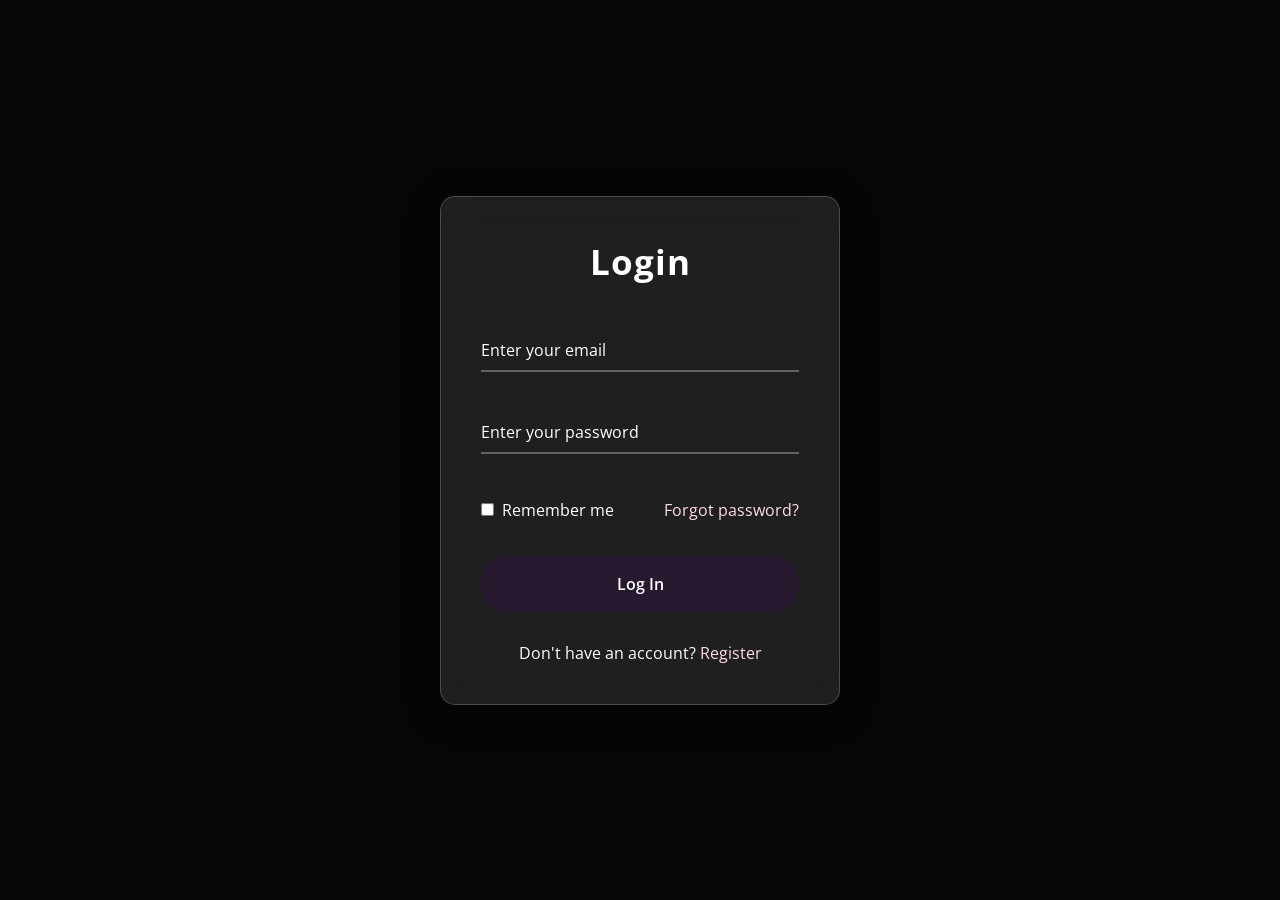
<file: index.html>
<!DOCTYPE html>
<html>

<head>
    <meta charset="UTF-8">
    <meta name="viewport" content="width=device-width, initial-scale=1.0">
    <title>Andev Web</title>
    <link rel="stylesheet" href="style.css">
</head>

<body class="auth-page">
    <div class="wrapper">
        <form id="loginForm">
            <h2>Login</h2>
            <div class="input-field">
                <input type="text" id="loginEmail" required>
                <label>Enter your email</label>
            </div>
            <div class="input-field">
                <input type="password" id="loginPassword" required>
                <label>Enter your password</label>
            </div>
            <div class="forget">
                <label for="remember">
                    <input type="checkbox" id="remember">
                    <p>Remember me</p>
                </label>
                <a href="#" id="forgotPasswordLink">Forgot password?</a>
            </div>
            <button type="submit" id="loginButton">Log In</button> <!-- Added ID for login button -->
            <div class="register">
                <p>Don't have an account? <a href="register.html" id="registerLink">Register</a></p>
            </div>
        </form>
    </div>

    <!-- Forgot Password Modal -->
    <div id="forgotPasswordModal" class="modal">
        <div class="modal-content">
            <span class="close" id="closeModal">&times;</span> <!-- Added ID for close button -->
            <h2>Reset Password</h2>
            <p>Enter your email to reset your password.</p>
            <input type="email" placeholder="Enter your email" id="resetEmail">
            <button id="resetPasswordBtn">Submit</but
</file>
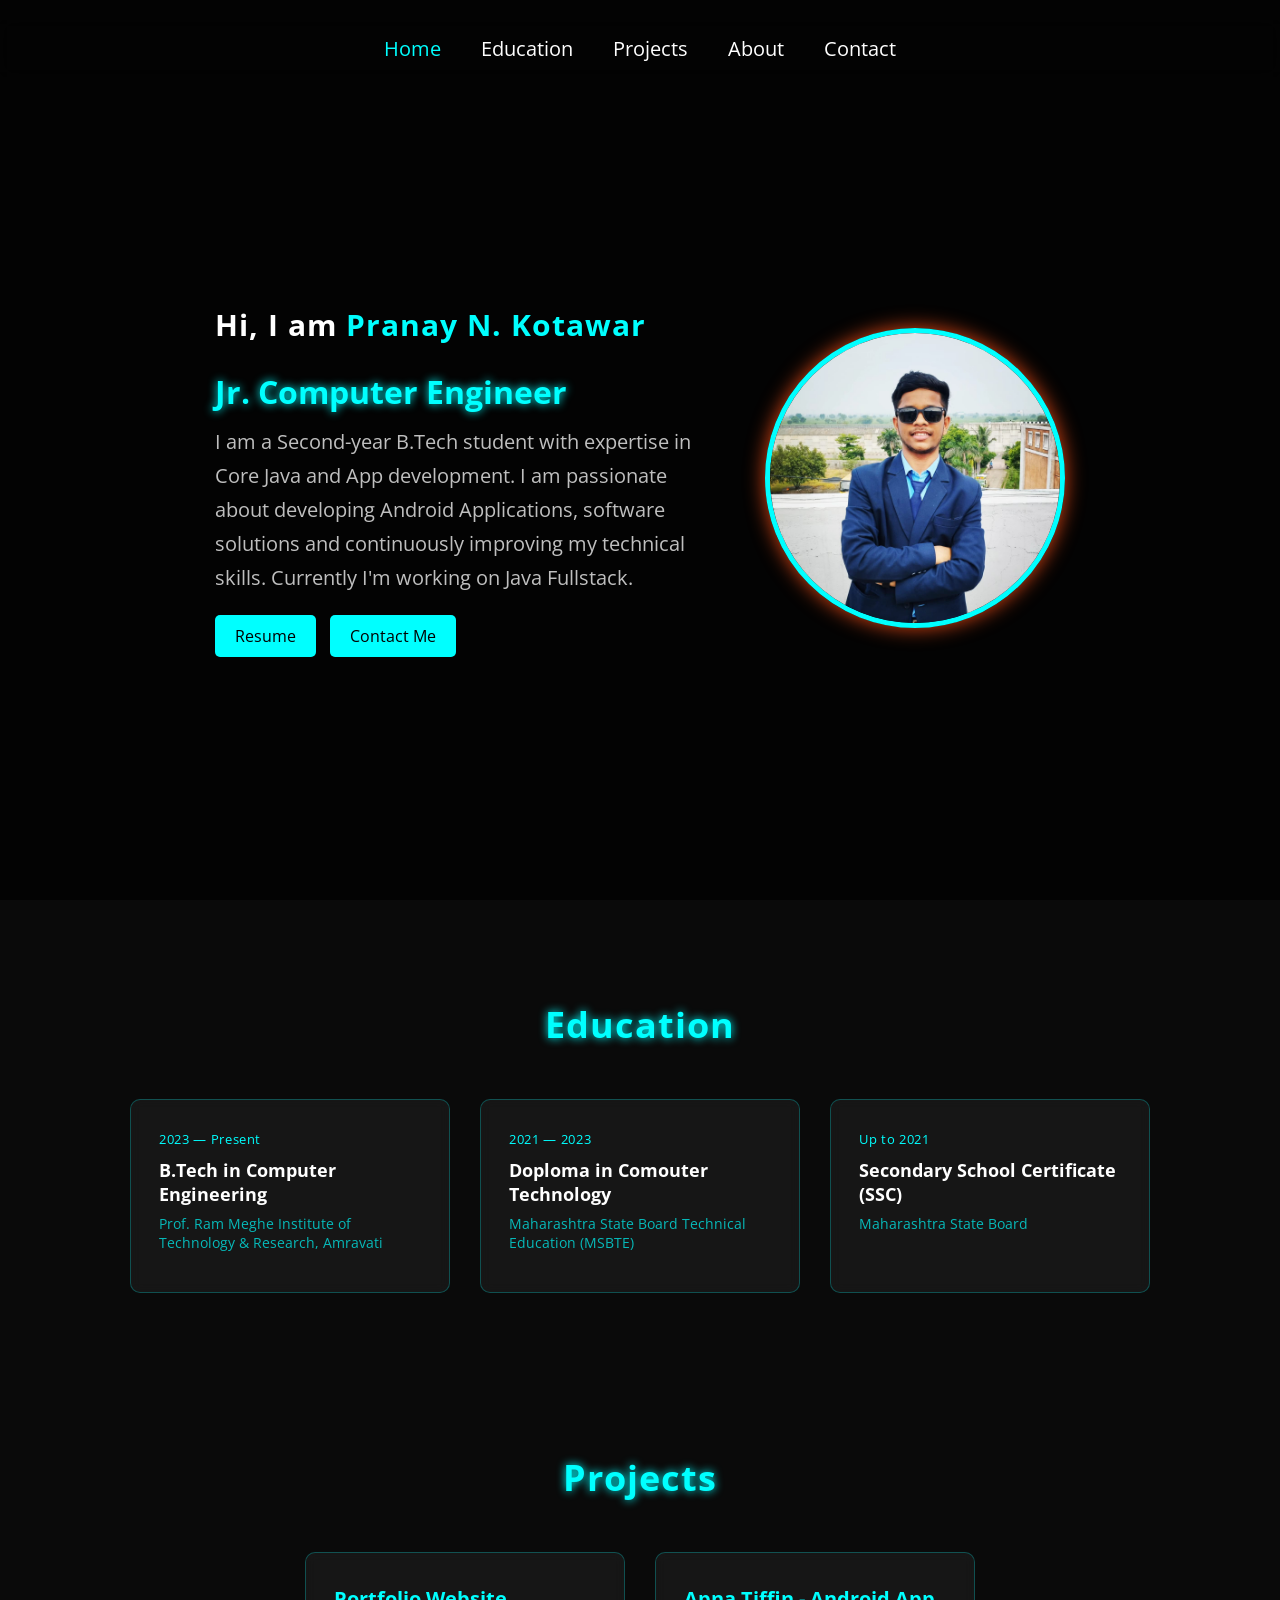
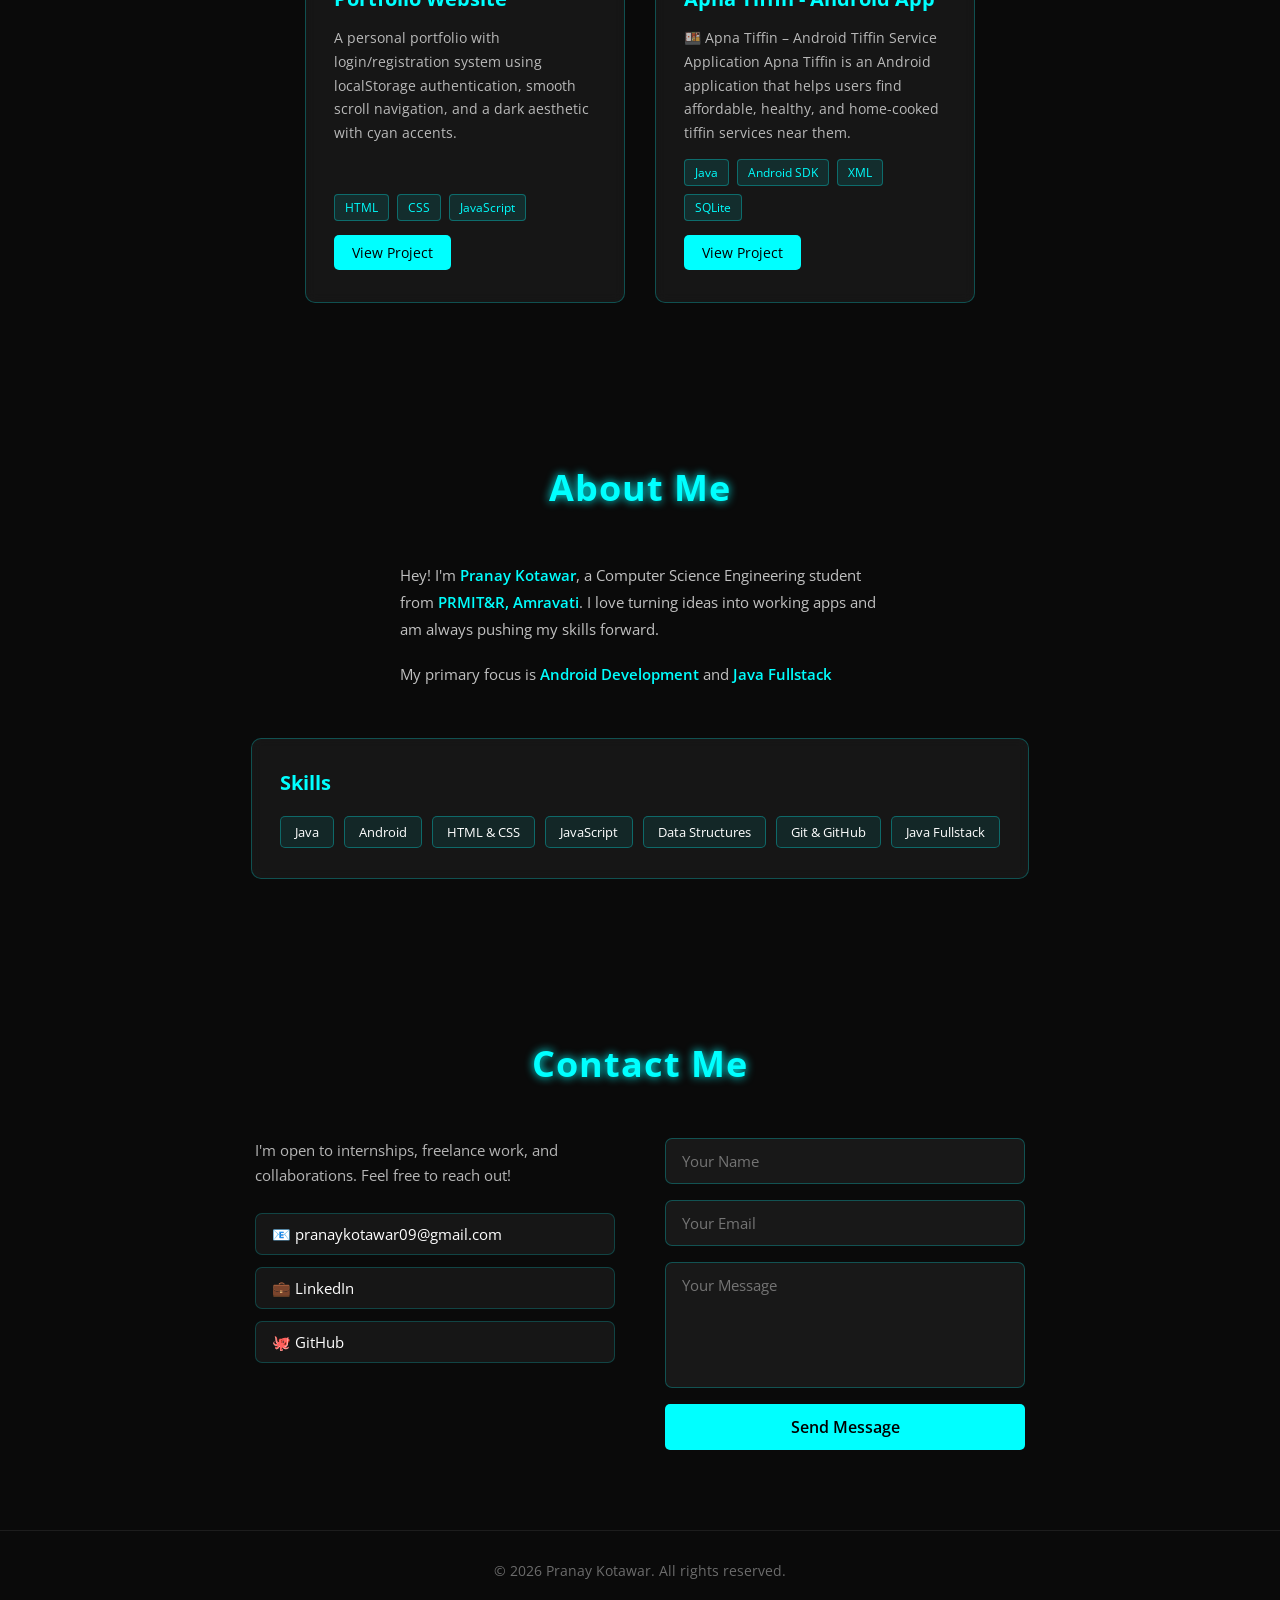
<file: home.html>
<!DOCTYPE html>
<html lang="en">
<head>
    <meta charset="UTF-8">
    <meta name="viewport" content="width=device-width, initial-scale=1.0">
    <title>Pranay Kotawar Portfolio</title>
    <link rel="stylesheet" href="style.css">
</head>
<body>

    <header>
        <nav>
            <ul>
                <li><a href="#home">Home</a></li>
                <li><a href="#education">Education</a></li>
                <li><a href="#projects">Projects</a></li>
                <li><a href="#about">About</a></li>
                <li><a href="#contact">Contact</a></li>
            </ul>
        </nav>
    </header>

    <!-- ========== HOME ========== -->
    <section class="home" id="home">
        <div class="text-content">
            <h2>Hi, I am <span>Pranay N. Kotawar</span></h2>
            <h1 class="glow">Jr. Computer Engineer</h1>
            <p>I am a Second-year B.Tech student with expertise in Core Java and App development. I am passionate about developing Android Applications, software solutions and continuously improving my technical skills. Currently I'm working on Java Fullstack.</p>
            <div class="buttons">
                <a href="pranay.pdf" target="_blank" class="btn" id="resume">Resume</a>
                <a href="#contact" class="btn">Contact Me</a>
            </div>
        </div>

        <div class="profile-pic">
            <img src="img.jpeg" alt="Pranay Kotawar">
        </div>
    </section>

    <!-- ========== EDUCATION ========== -->
    <section id="education">
        <h2 class="section-title">Education</h2>
        <div class="education-container">

            <div class="edu-card">
                <div class="edu-year">2023 — Present</div>
                <h3>B.Tech in Computer Engineering</h3>
                <p class="edu-institute">Prof. Ram Meghe Institute of Technology &amp; Research, Amravati</p>
            </div>

            <div class="edu-card">
                <div class="edu-year">2021 — 2023</div>
                <h3>Doploma in Comouter Technology</h3>
                <p class="edu-institute">Maharashtra State Board Technical Education (MSBTE)</p>
            </div>

            <div class="edu-card">
                <div class="edu-year">Up to 2021</div>
                <h3>Secondary School Certificate (SSC)</h3>
                <p class="edu-institute">Maharashtra State Board</p>
            </div>

        </div>
    </section>

    <!-- ========== PROJECTS ========== -->
    <section id="projects">
        <h2 class="section-title">Projects</h2>
        <div class="projects-container">

            <div class="project-card">
                <h3>Portfolio Website</h3>
                <p>A personal portfolio with login/registration system using localStorage authentication, smooth scroll navigation, and a dark aesthetic with cyan accents.</p>
                <div class="project-tech">
                    <span>HTML</span>
                    <span>CSS</span>
                    <span>JavaScript</span>
                </div>
                <a href="https://github.com/thepranaykotawar/Portfolio-website"target="_blank" class="btn project-btn">View Project</a>
            </div>

            <div class="project-card">
                <h3>Apna Tiffin - Android App</h3>
                <p>🍱 Apna Tiffin – Android Tiffin Service Application Apna Tiffin is an Android application that helps users find affordable, healthy, and home-cooked tiffin services near them.</p>
                <div class="project-tech">
                    <span>Java</span>
                    <span>Android SDK</span>
                    <span>XML</span>
                    <span>SQLite</span>
                </div>
                <a href="https://github.com/thepranaykotawar/Apna-Tiffin-app"target="_blank" class="btn project-btn">View Project</a>
            </div>

        </div>
    </section>

    <!-- ========== ABOUT ========== -->
    <section id="about">
        <h2 class="section-title">About Me</h2>
        <div class="about-container">
            <div class="about-text">
                <p>Hey! I'm <span class="highlight">Pranay Kotawar</span>, a Computer Science Engineering student from <span class="highlight">PRMIT&R, Amravati</span>. I love turning ideas into working apps and am always pushing my skills forward.</p>
                <p>My primary focus is <span class="highlight">Android Development</span> and <span class="highlight">Java Fullstack</span></p>
            </div>

            <div class="skills-box">
                <h3>Skills</h3>
                <div class="skills-grid">
                    <div class="skill-item">Java</div>
                    <div class="skill-item">Android</div>
                    <div class="skill-item">HTML &amp; CSS</div>
                    <div class="skill-item">JavaScript</div>
                    <div class="skill-item">Data Structures</div>
                    <div class="skill-item">Git &amp; GitHub</div>
                    <div class="skill-item">Java Fullstack</div>
                </div>
            </div>
        </div>
    </section>

    <!-- ========== CONTACT ========== -->
    <section id="contact">
        <h2 class="section-title">Contact Me</h2>
        <div class="contact-container">
            <div class="contact-info">
                <p>I'm open to internships, freelance work, and collaborations. Feel free to reach out!</p>
                <div class="contact-links">
                    <a href="mailto:pranaykotawar09@gmail.com" class="contact-link">📧 pranaykotawar09@gmail.com</a>
                    <a href="https://www.linkedin.com/in/pranay-kotawar-03201a326/" target="_blank" class="contact-link">💼 LinkedIn</a>
                    <a href="https://github.com/thepranaykotawar" target="_blank" class="contact-link">🐙 GitHub</a>
                </div>
            </div>

            <form id="contactForm" class="contact-form">
                <input type="text" id="contactName" placeholder="Your Name" required>
                <input type="email" id="contactEmail" placeholder="Your Email" required>
                <textarea id="contactMessage" placeholder="Your Message" rows="5" required></textarea>
                <button type="submit">Send Message</button>
            </form>
        </div>
    </section>

    <footer>
        <p>&copy; 2026 Pranay Kotawar. All rights reserved.</p>
    </footer>

    <script src="script.js"></script>
</body>
</html>
</file>
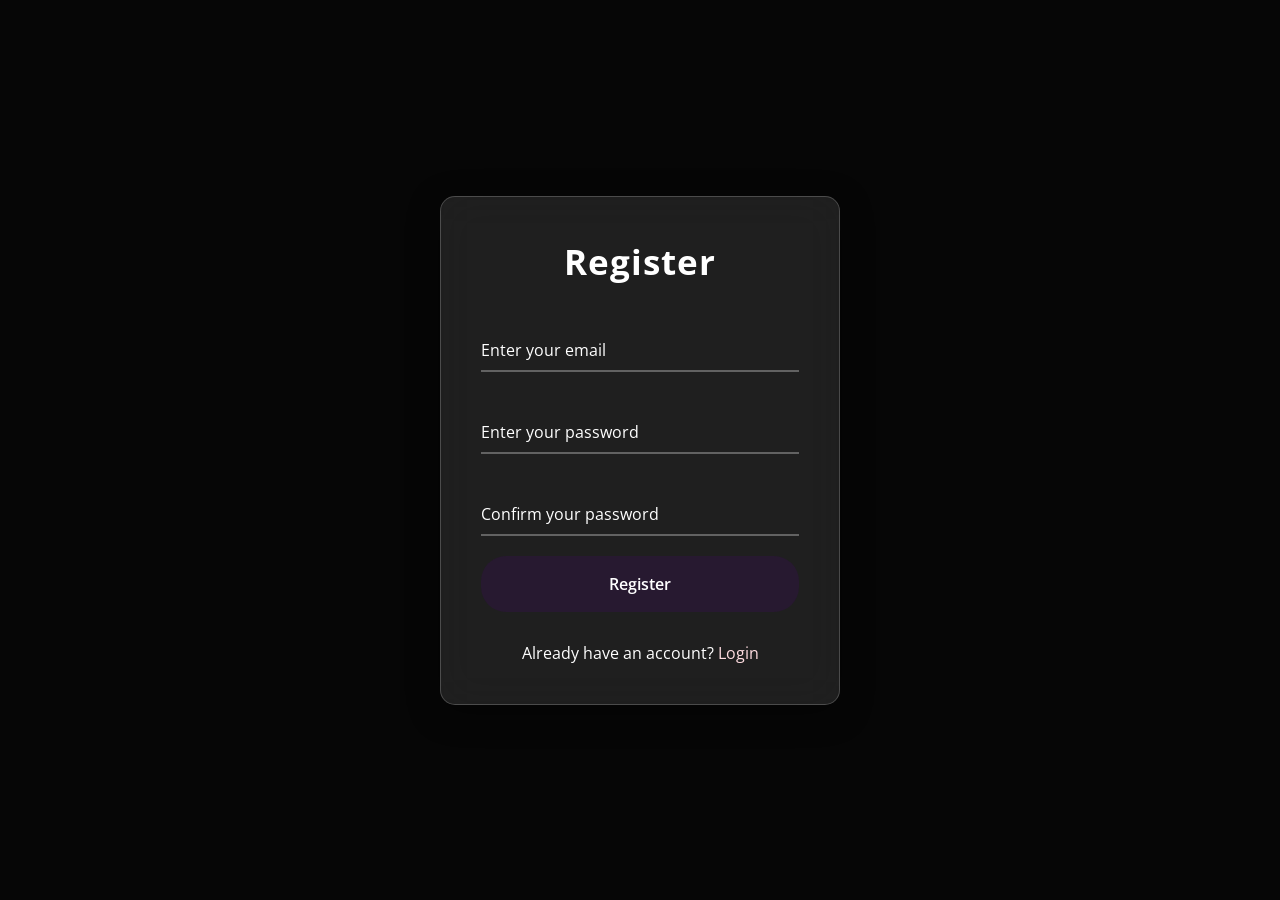
<file: register.html>
<!DOCTYPE html>
<html lang="en">
<head>
    <meta charset="UTF-8">
    <meta name="viewport" content="width=device-width, initial-scale=1.0">
    <title>Register</title>
    <link rel="stylesheet" href="style.css">
</head>
<body class="auth-page">
    <div class="wrapper">
        <form id="registerForm">
            <h2>Register</h2>

            <div class="input-field">
                <input type="text" id="registerEmail" required>
                <label>Enter your email</label>
            </div>

            <div class="input-field">
                <input type="password" id="registerPassword" required>
                <label>Enter your password</label>
            </div>

            <div class="input-field">
                <input type="password" id="confirmPassword" required>
                <label>Confirm your password</label>
            </div>

            <button type="submit">Register</button>

            <div class="register">
                <p>Already have an account? <a href="index.html">Login</a></p>
            </div>
        </form>
    </div>

    <script src="script.js"></script>
</body>
</html>
</file>
<file: style.css>
@import url("https://fonts.googleapis.com/css2?family=Open+Sans:wght@200;300;400;500;600;700&display=swap");

/* ===== RESET ===== */
* {
    margin: 0;
    padding: 0;
    box-sizing: border-box;
    font-family: "Open Sans", sans-serif;
}

/* ===== BODY & BACKGROUND ===== */
body {
    background: #0a0a0a;
    color: white;
    text-align: center;
    overflow-x: hidden;
}

body::before {
    content: "";
    position: fixed;
    top: 0;
    left: 0;
    width: 100%;
    height: 100vh;

    background-image:
        linear-gradient(rgba(0,0,0,0.65), rgba(0,0,0,0.65)),
        url("https://i.postimg.cc/0jv27Qvw/20088380-645221846.jpg");

    background-position: center;
    background-size: cover;
    background-repeat: no-repeat;

    z-index: -1;
}

/* ===== HEADER & NAV ===== */
header {
    padding: 15px 0;
    display: flex;
    justify-content: center;
    align-items: center;
    position: fixed;
    top: 20px;
    left: 0;
    width: 100%;
    z-index: 1000;
    backdrop-filter: blur(8px);
    -webkit-backdrop-filter: blur(8px);
}

nav ul {
    list-style: none;
    display: flex;
    justify-content: center;
    align-items: center;
    padding: 0;
}

nav ul li {
    position: relative;
    margin: 0 20px;
}

nav ul li a {
    color: white;
    text-decoration: none;
    font-size: 20px;
    transition: 0.3s;
    padding: 5px 0;
    position: relative;
}

nav ul li a::after {
    content: "";
    position: absolute;
    left: 0;
    bottom: -3px;
    width: 100%;
    height: 2px;
    background-color: cyan;
    transform: scaleX(0);
    transition: transform 0.3s ease-in-out;
}

nav ul li a:hover::after {
    transform: scaleX(1);
}

/* ===== SECTION TITLE (shared) ===== */
.section-title {
    font-size: 36px;
    color: cyan;
    text-shadow: 0px 0px 10px cyan;
    margin-bottom: 50px;
}

/* ===== HOME SECTION ===== */
.home {
    display: flex;
    justify-content: center;
    align-items: center;
    min-height: 100vh;
    gap: 50px;
    position: relative;
    z-index: 1;
    padding: 120px 60px 60px;
}

.text-content {
    max-width: 500px;
    text-align: left;
}

.text-content h2 {
    font-size: 30px;
}

.text-content h2 span {
    color: cyan;
}

.glow {
    font-size: 32px;
    color: cyan;
    text-shadow: 0px 0px 10px cyan;
}

.text-content p {
    margin-top: 12px;
    font-size: 20px;
    color: rgba(255,255,255,0.75);
    line-height: 1.7;
}

.buttons {
    margin-top: 20px;
}

.btn {
    background: cyan;
    color: black;
    padding: 10px 20px;
    text-decoration: none;
    font-size: 16px;
    border-radius: 5px;
    margin-right: 10px;
    transition: 0.3s;
    pointer-events: auto;
    z-index: 10;
    position: relative;
    display: inline-block;
}

.btn:hover {
    background: white;
    color: black;
}

/* Profile Picture */
.profile-pic {
    position: relative;
}

.profile-pic img {
    width: 300px;
    height: 300px;
    border-radius: 50%;
    object-fit: cover;
    border: 5px solid cyan;
    box-shadow: 0 0 20px rgb(228, 72, 20);
    transition: 0.3s;
}

.profile-pic img:hover {
    box-shadow: 0 0 40px rgb(228, 72, 20);
    transform: scale(1.05);
}

/* ===== EDUCATION SECTION ===== */
#education {
    padding: 100px 60px 80px;
    position: relative;
    z-index: 1;
}

.education-container {
    display: flex;
    flex-wrap: wrap;
    justify-content: center;
    gap: 30px;
    max-width: 1100px;
    margin: 0 auto;
}

.edu-card {
    background: rgba(255, 255, 255, 0.05);
    border: 1px solid rgba(0, 255, 255, 0.25);
    border-radius: 10px;
    padding: 30px 28px;
    width: 320px;
    text-align: left;
    transition: 0.3s;
    backdrop-filter: blur(6px);
    -webkit-backdrop-filter: blur(6px);
}

.edu-card:hover {
    border-color: cyan;
    box-shadow: 0 0 18px rgba(0, 255, 255, 0.2);
    transform: translateY(-5px);
}

.edu-year {
    font-size: 13px;
    color: cyan;
    margin-bottom: 10px;
    letter-spacing: 0.05em;
}

.edu-card h3 {
    font-size: 18px;
    margin-bottom: 8px;
    color: white;
}

.edu-institute {
    font-size: 14px;
    color: rgba(0, 255, 255, 0.7);
    margin-bottom: 10px;
}

.edu-desc {
    font-size: 14px;
    color: rgba(255, 255, 255, 0.65);
    line-height: 1.65;
}

/* ===== PROJECTS SECTION ===== */
#projects {
    padding: 80px 60px;
    position: relative;
    z-index: 1;
}

.projects-container {
    display: flex;
    flex-wrap: wrap;
    justify-content: center;
    gap: 30px;
    max-width: 1100px;
    margin: 0 auto;
}

.project-card {
    background: rgba(255, 255, 255, 0.05);
    border: 1px solid rgba(0, 255, 255, 0.25);
    border-radius: 10px;
    padding: 32px 28px;
    width: 320px;
    text-align: left;
    transition: 0.3s;
    backdrop-filter: blur(6px);
    -webkit-backdrop-filter: blur(6px);
    display: flex;
    flex-direction: column;
    gap: 14px;
}

.project-card:hover {
    border-color: cyan;
    box-shadow: 0 0 18px rgba(0, 255, 255, 0.2);
    transform: translateY(-5px);
}

.project-card h3 {
    font-size: 20px;
    color: cyan;
}

.project-card p {
    font-size: 14px;
    color: rgba(255, 255, 255, 0.7);
    line-height: 1.7;
    flex: 1;
}

.project-tech {
    display: flex;
    flex-wrap: wrap;
    gap: 8px;
}

.project-tech span {
    background: rgba(0, 255, 255, 0.1);
    border: 1px solid rgba(0, 255, 255, 0.3);
    color: cyan;
    font-size: 12px;
    padding: 4px 10px;
    border-radius: 4px;
}

.project-btn {
    align-self: flex-start;
    font-size: 14px;
    padding: 8px 18px;
}

/* ===== ABOUT SECTION ===== */
#about {
    padding: 80px 60px;
    position: relative;
    z-index: 1;
}

.about-container {
    display: flex;
    flex-wrap: wrap;
    justify-content: center;
    align-items: flex-start;
    gap: 50px;
    max-width: 1100px;
    margin: 0 auto;
}

.about-text {
    max-width: 480px;
    text-align: left;
    display: flex;
    flex-direction: column;
    gap: 18px;
}

.about-text p {
    font-size: 15px;
    color: rgba(255, 255, 255, 0.75);
    line-height: 1.8;
}

.highlight {
    color: cyan;
    font-weight: 600;
}

.skills-box {
    background: rgba(255, 255, 255, 0.05);
    border: 1px solid rgba(0, 255, 255, 0.25);
    border-radius: 10px;
    padding: 30px 28px;
    backdrop-filter: blur(6px);
    -webkit-backdrop-filter: blur(6px);
    min-width: 300px;
}

.skills-box h3 {
    font-size: 20px;
    color: cyan;
    margin-bottom: 20px;
    text-align: left;
}

.skills-grid {
    display: flex;
    flex-wrap: wrap;
    gap: 10px;
}

.skill-item {
    background: rgba(0, 255, 255, 0.08);
    border: 1px solid rgba(0, 255, 255, 0.3);
    color: white;
    font-size: 13px;
    padding: 6px 14px;
    border-radius: 5px;
    transition: 0.3s;
}

.skill-item:hover {
    background: rgba(0, 255, 255, 0.2);
    border-color: cyan;
    color: cyan;
}

/* ===== CONTACT SECTION ===== */
#contact {
    padding: 80px 60px;
    position: relative;
    z-index: 1;
}

.contact-container {
    display: flex;
    flex-wrap: wrap;
    justify-content: center;
    align-items: flex-start;
    gap: 50px;
    max-width: 1000px;
    margin: 0 auto;
}

.contact-info {
    text-align: left;
    max-width: 360px;
}

.contact-info p {
    font-size: 15px;
    color: rgba(255, 255, 255, 0.7);
    margin-bottom: 24px;
    line-height: 1.7;
}

.contact-links {
    display: flex;
    flex-direction: column;
    gap: 12px;
}

.contact-link {
    color: white;
    text-decoration: none;
    font-size: 15px;
    background: rgba(255, 255, 255, 0.05);
    border: 1px solid rgba(0, 255, 255, 0.2);
    border-radius: 7px;
    padding: 10px 16px;
    transition: 0.3s;
    display: block;
}

.contact-link:hover {
    border-color: cyan;
    color: cyan;
    background: rgba(0, 255, 255, 0.07);
}

.contact-location {
    font-size: 15px;
    color: rgba(255, 255, 255, 0.5);
    padding: 10px 16px;
}

.contact-form {
    display: flex;
    flex-direction: column;
    gap: 16px;
    width: 360px;
}

.contact-form input,
.contact-form textarea {
    background: rgba(255, 255, 255, 0.06);
    border: 1px solid rgba(0, 255, 255, 0.25);
    border-radius: 7px;
    color: white;
    font-size: 15px;
    padding: 12px 16px;
    outline: none;
    font-family: "Open Sans", sans-serif;
    transition: 0.3s;
    resize: none;
}

.contact-form input::placeholder,
.contact-form textarea::placeholder {
    color: rgba(255, 255, 255, 0.4);
}

.contact-form input:focus,
.contact-form textarea:focus {
    border-color: cyan;
    box-shadow: 0 0 8px rgba(0, 255, 255, 0.2);
}

.contact-form button {
    background: cyan;
    color: black;
    border: none;
    border-radius: 5px;
    padding: 12px 20px;
    font-size: 16px;
    font-weight: 600;
    cursor: pointer;
    transition: 0.3s;
    font-family: "Open Sans", sans-serif;
}

.contact-form button:hover {
    background: white;
    color: black;
}

/* ===== FOOTER ===== */
footer {
    padding: 30px;
    font-size: 14px;
    color: rgba(255, 255, 255, 0.4);
    border-top: 1px solid rgba(255, 255, 255, 0.08);
    position: relative;
    z-index: 1;
}

/* ===== LOGIN / REGISTER (index.html & register.html) ===== */
.wrapper {
    width: 400px;
    border-radius: 15px;
    padding: 40px;
    text-align: center;
    background: rgba(255, 255, 255, 0.1);
    border: 1px solid rgba(255, 255, 255, 0.2);
    backdrop-filter: blur(20px);
    -webkit-backdrop-filter: blur(20px);
    box-shadow: 0 8px 32px rgba(0, 0, 0, 0.37);
    transition: all 0.3s ease;
}

.wrapper:hover {
    box-shadow: 0 12px 48px rgba(0, 0, 0, 0.5);
}

form {
    display: flex;
    flex-direction: column;
}

h2 {
    font-size: 2.2rem;
    margin-bottom: 25px;
    color: #ffffff;
    letter-spacing: 1px;
}

.input-field {
    position: relative;
    border-bottom: 2px solid rgba(255, 255, 255, 0.3);
    margin: 20px 0;
}

.input-field label {
    position: absolute;
    top: 50%;
    left: 0;
    transform: translateY(-50%);
    color: #ffffff;
    font-size: 16px;
    pointer-events: none;
    transition: 0.3s ease;
}

.input-field input {
    width: 100%;
    height: 40px;
    background: transparent;
    border: none;
    outline: none;
    font-size: 16px;
    color: #ffffff;
    padding: 0 10px;
}

.input-field input:focus ~ label,
.input-field input:valid ~ label {
    font-size: 0.97rem;
    top: 10px;
    transform: translateY(-150%);
    color: #ffdde1;
}

.forget {
    display: flex;
    align-items: center;
    justify-content: space-between;
    margin: 25px 0 35px 0;
    color: #ffffff;
}

#remember {
    accent-color: #ffdde1;
}

.forget label {
    display: flex;
    align-items: center;
}

.forget label p {
    margin-left: 8px;
}

.wrapper a {
    color: #ffdde1;
    text-decoration: none;
}

.wrapper a:hover {
    text-decoration: underline;
}

.wrapper button {
    background-color: #271930;
    color: #ffffff;
    font-weight: 600;
    border: none;
    padding: 15px 20px;
    cursor: pointer;
    border-radius: 25px;
    font-size: 16px;
    border: 2px solid transparent;
    transition: all 0.3s ease;
}

.wrapper button:hover {
    color: #000000;
    background: rgba(255, 255, 255, 0.2);
    border-color: #ffffff;
}

.register {
    text-align: center;
    margin-top: 30px;
    color: #ffffff;
}

.modal {
    display: none;
    position: fixed;
    top: 50%;
    left: 50%;
    transform: translate(-50%, -50%);
    background: white;
    padding: 20px;
    border-radius: 10px;
    box-shadow: 0px 0px 10px rgba(0, 0, 0, 0.3);
    text-align: center;
    z-index: 2000;
}

.close {
    cursor: pointer;
    font-size: 20px;
    font-weight: bold;
}

/* ===== LOGIN / REGISTER PAGE BODY ===== */
body.auth-page {
    display: flex;
    align-items: center;
    justify-content: center;
    min-height: 100vh;
}

body.auth-page::before {
    opacity: 0.6;
}

/* ===== RESPONSIVE ===== */
@media (max-width: 768px) {
    .home {
        flex-direction: column;
        text-align: center;
        padding: 120px 24px 60px;
        gap: 30px;
    }

    .text-content {
        text-align: center;
    }

    #education,
    #projects,
    #about,
    #contact {
        padding: 80px 24px 60px;
    }

    .contact-form {
        width: 100%;
    }

    .about-text {
        text-align: center;
    }

    nav ul li {
        margin: 0 12px;
    }

    nav ul li a {
        font-size: 15px;
    }
}
</file>
